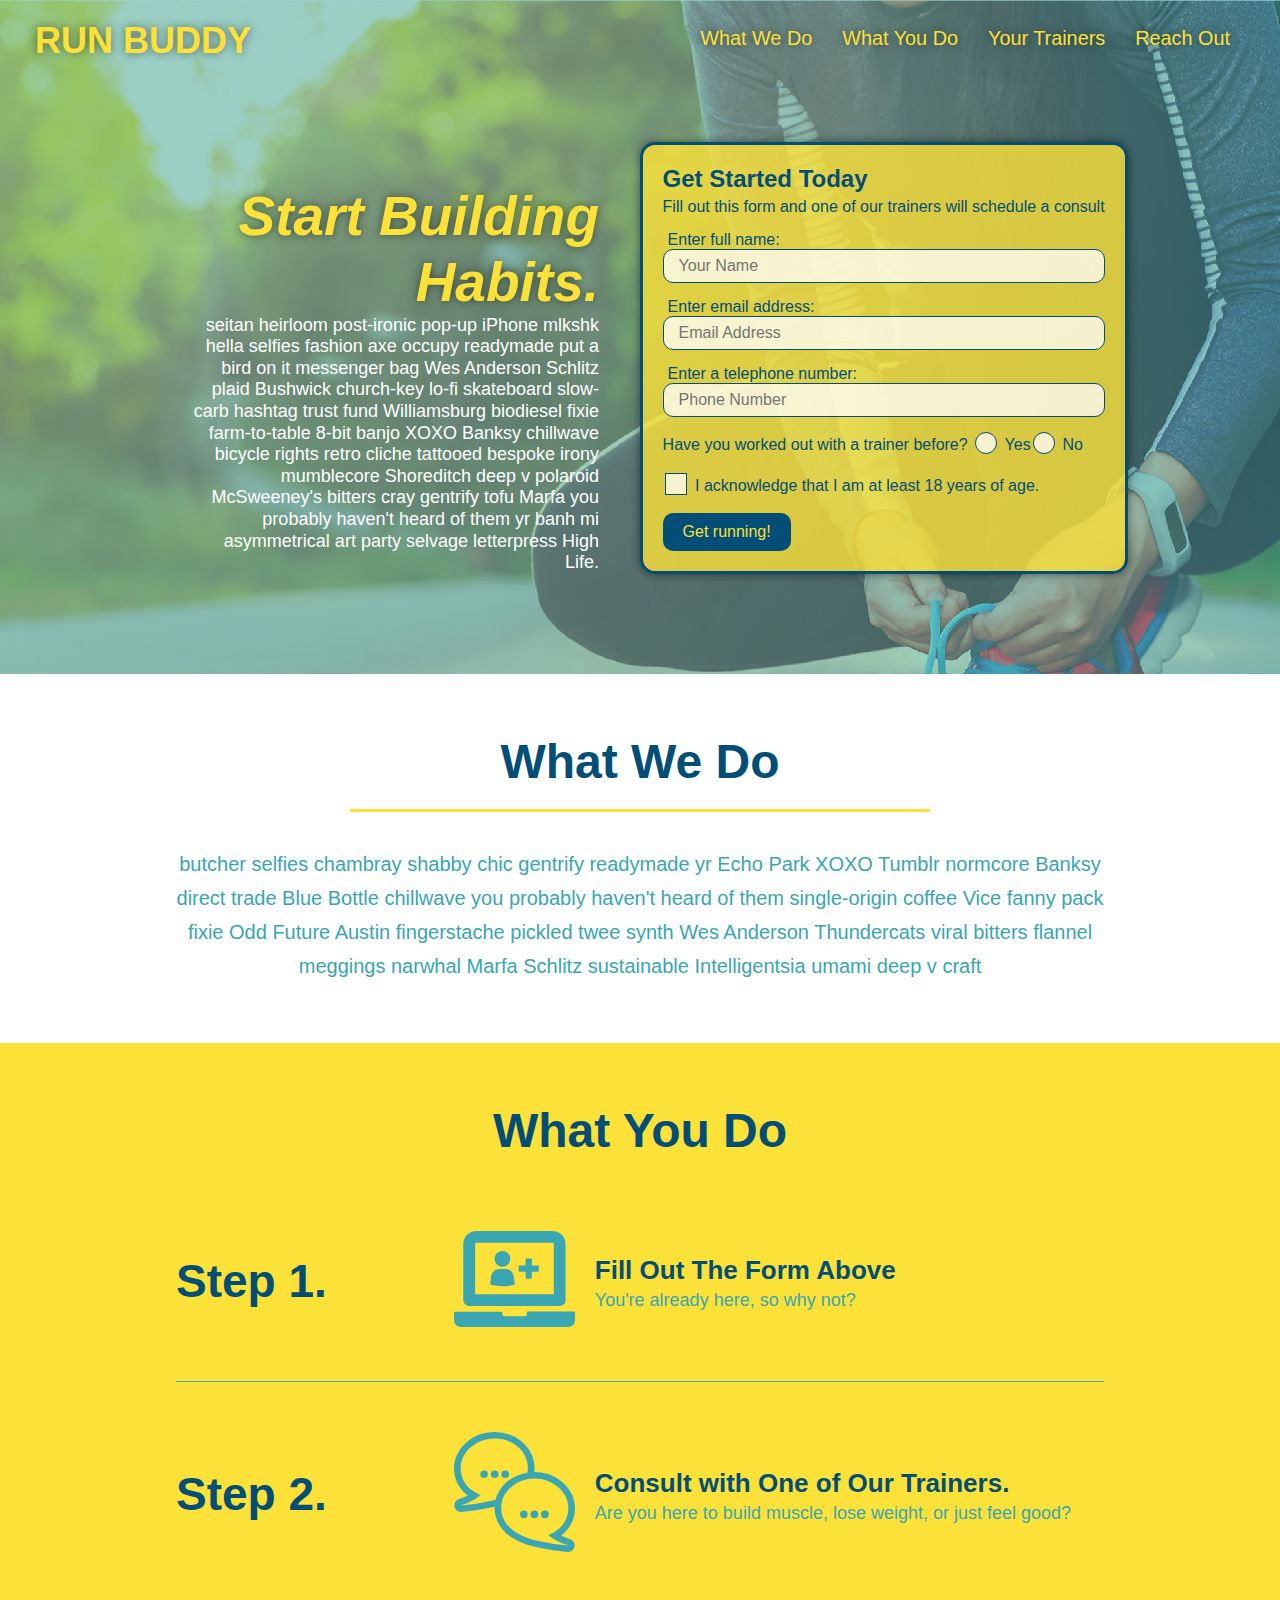
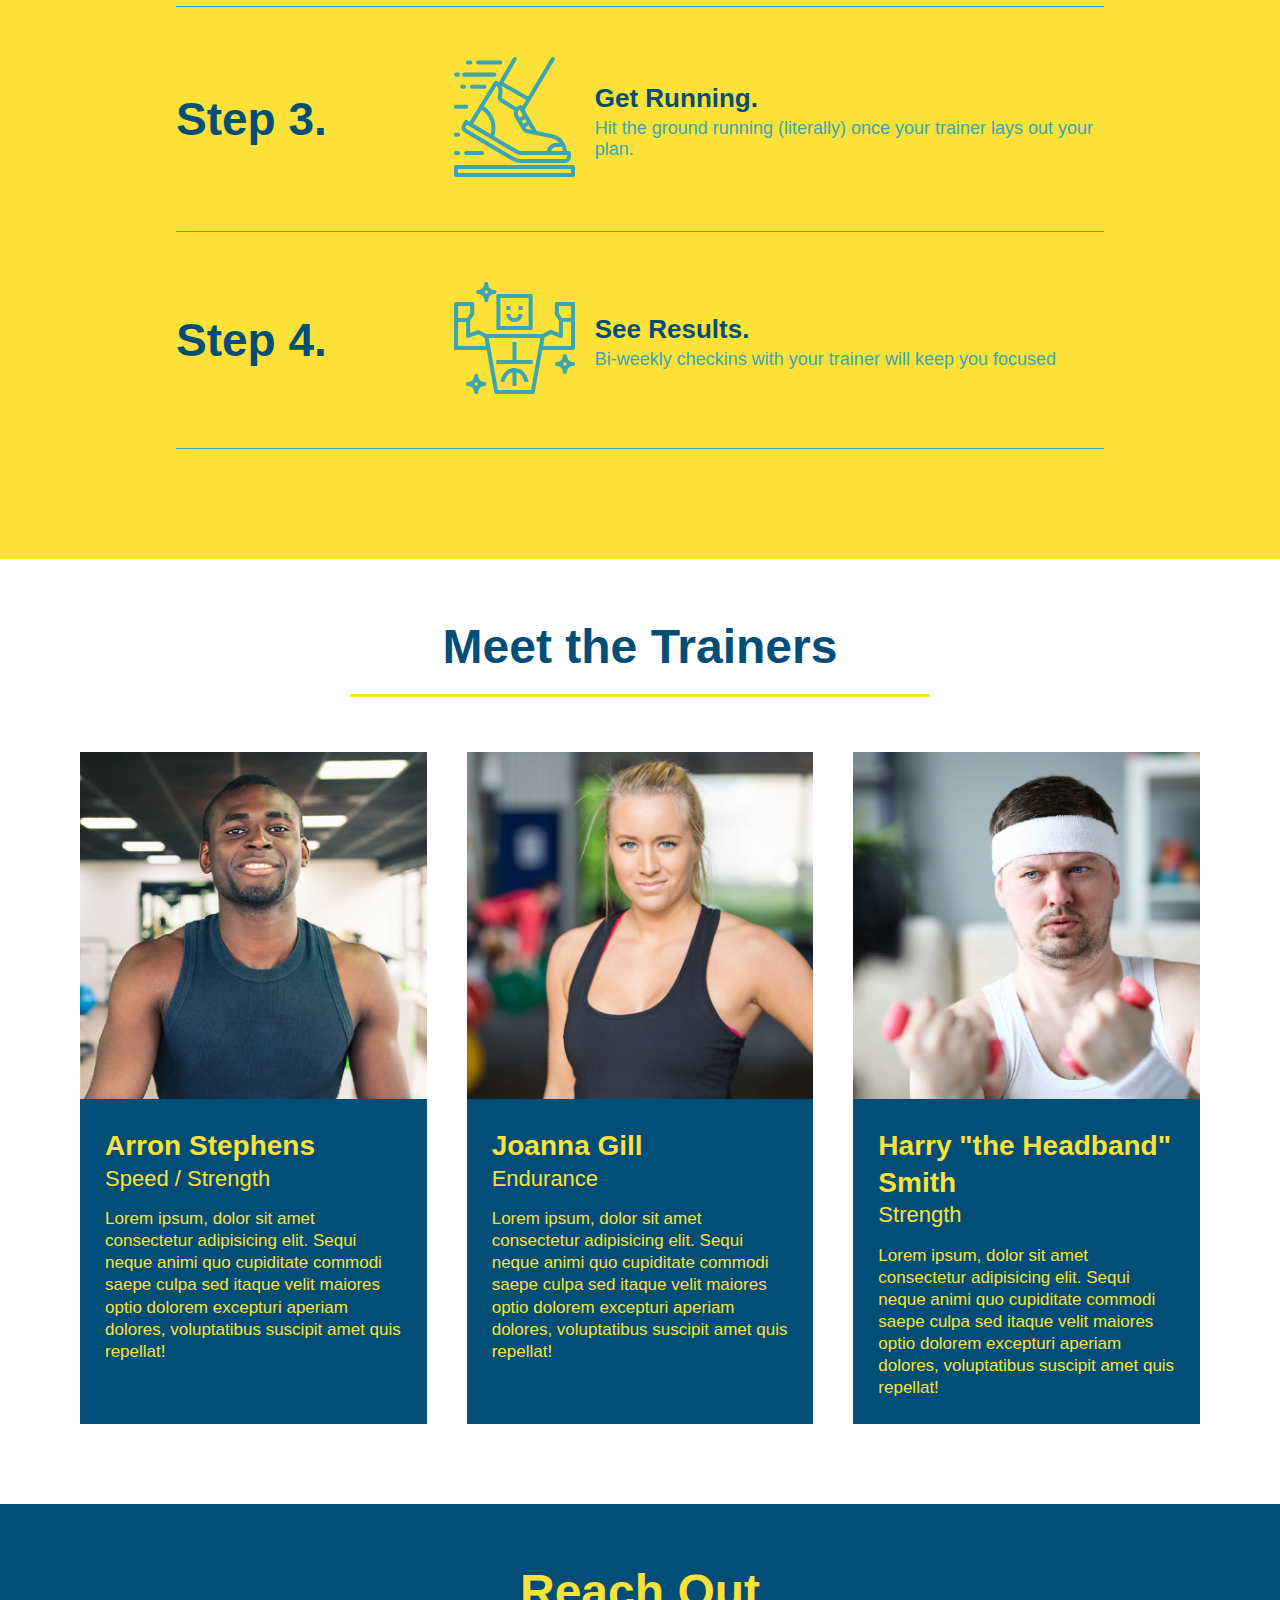
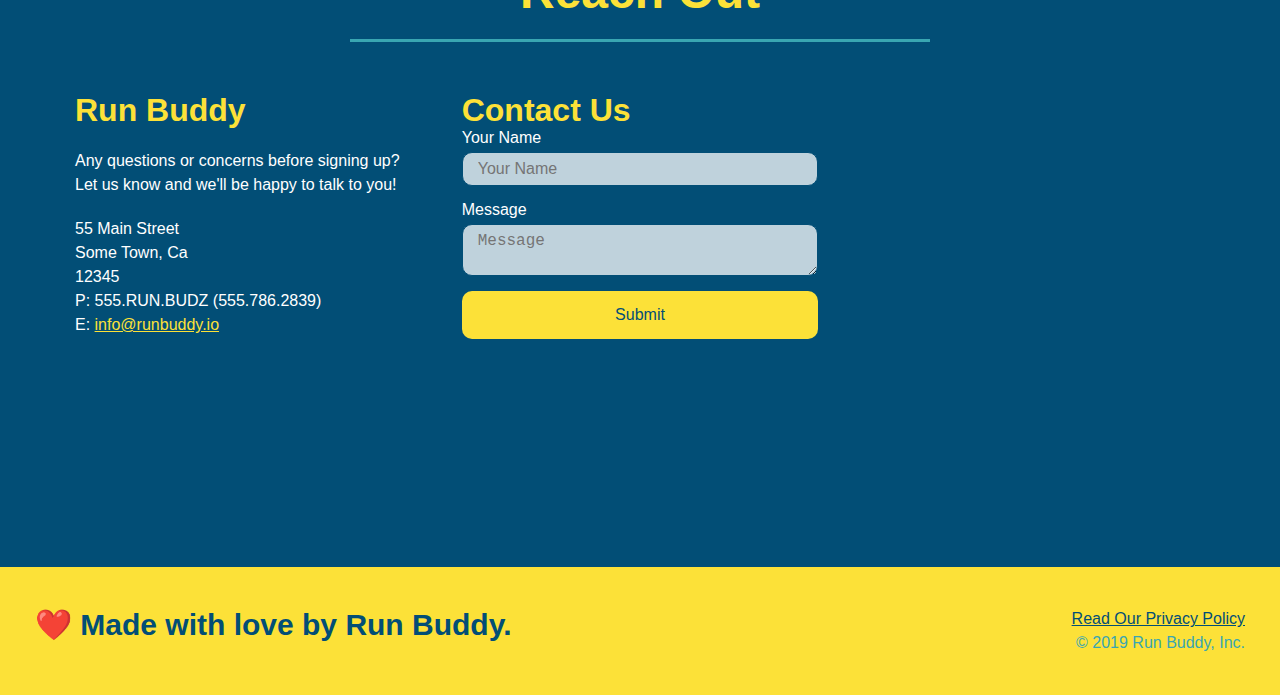
<file: index.html>
<!DOCTYPE html>
<html lang="en">
    <head>
      <meta charset="UTF-8" />
      <meta name="viewport" content="width=device-width, initial-scale=1.0" />
      <link rel="stylesheet" href="./assets/css/style.css"/> 
      <title>Run Buddy</title>
    </head>
    <body>
      <header>
        <h1>
          <a href="/">RUN BUDDY</a>
        </h1>
        <nav>
                    <ul>
                        <li>
                            <a href="#what-we-do">What We Do</a>
                        </li>
                        <li>
                            <a href="#what-you-do">What You Do</a>
                        </li>
                        <li>
                            <a href="#your-trainers">Your Trainers</a>
                        </li>
                        <li>
                            <a href="#reach-out">Reach Out</a>
                        </li>
                    </ul>
                </nav>
            </header>
      <section class = "hero">
        <div class="hero-cta">
                <h2>Start Building Habits.</h2>
                <p>
                  seitan heirloom post-ironic pop-up iPhone mlkshk hella selfies fashion axe occupy readymade put a bird on it messenger bag Wes Anderson Schlitz plaid Bushwick church-key lo-fi skateboard slow-carb hashtag trust fund Williamsburg biodiesel fixie farm-to-table 8-bit banjo XOXO Banksy chillwave bicycle rights retro cliche tattooed bespoke irony mumblecore Shoreditch deep v polaroid McSweeney's bitters cray gentrify tofu Marfa you probably haven't heard of them yr banh mi asymmetrical art party selvage letterpress High Life.
                </p>
          </div>
        <div class="hero-form">
                   <h3>Get Started Today</h3>
            <p>Fill out this form and one of our trainers will schedule a consult</p>
            <!-- Add form element -->
            <form> 
                <label for="name">Enter full name:</label>
                <input type="text" placeholder="Your Name" name="name" id="name" class="form-input">
                <label for="email">Enter email address:</label>
                <input type="email" placeholder="Email Address" name="email" id="email" class="form-input">
                <label for="phone">Enter a telephone number:</label>
                <input type="tel" placeholder="Phone Number" name="phone" id="phone" class="form-input">
                <p>
                  Have you worked out with a trainer before?
                  <span class="radio-wrapper">
                    <input type="radio" name="trainer-confirm" id="trainer-yes" />
                    <label for="trainer-yes">Yes</label>
                  </span>
                  <span class="radio-wrapper">
                    <input type="radio" name="trainer-confirm" id="trainer-no" />
                    <label for="trainer-no">No</label>
                  </span>
                </p>
                <p>
                  <span class="checkbox-wrapper">
                    <input type="checkbox" name="age-confirm" id="checkbox" />
                    <label for="checkbox">I acknowledge that I am at least 18 years of age.</label>
                  </span>
                </p>
                    <button type="submit">
                        Get running!
                      </button>
                    </form>
                </div>
              </section>
                <!-- end hero -->
           
    <!-- "what we do" section -->
<section id="what-we-do" class="intro" >
    <div class="flex-row">
        <h2 class="section-title primary-border">
          What We Do
        </h2>
      </div>
      <div class="flex-row">
        <p>
          butcher selfies chambray shabby chic gentrify readymade yr Echo Park XOXO Tumblr normcore Banksy direct trade Blue Bottle chillwave you probably haven't heard of them single-origin coffee Vice fanny pack fixie Odd Future Austin fingerstache pickled twee synth Wes Anderson Thundercats viral bitters flannel meggings narwhal Marfa Schlitz sustainable Intelligentsia umami deep v craft
        </p>
      </div>
  </section>
  
  <!-- "what you do" section -->
  <section id="what-you-do" class="steps">
    <h2 class="section-title primary-border">What You Do</h2>
    <div class="step">
        <h3>Step 1.</h3>
        <div class="step-info">
          <div class="step-img">
            <img src="./assets/images/step-1.svg" alt="" />
          </div>
          <div class="step-text">
            <h4>Fill Out The Form Above</h4>
            <p>You're already here, so why not?</p>
          </div>
        </div>
      </div>
      <div class="step">
        <h3>Step 2.</h3>
        <div class="step-info">
          <div class="step-img">
            <img src="./assets/images/step-2.svg" alt="" />
          </div>
          <div class="step-text">
            <h4>Consult with One of Our Trainers.</h4>
            <p>Are you here to build muscle, lose weight, or just feel good?</p>
          </div>
        </div>
      </div>
      <div class="step">
        <h3>Step 3.</h3>
        <div class="step-info">
          <div class="step-img">
            <img src="./assets/images/step-3.svg" alt="" />
          </div>
          <div class="step-text">
            <h4>Get Running.</h4>
            <p>Hit the ground running (literally) once your trainer lays out your plan.</p>
          </div>
        </div>
      </div>
      <div class="step">
        <h3>Step 4.</h3>
        <div class="step-info">
          <div class="step-img">
            <img src="./assets/images/step-4.svg" alt="" />
          </div>
          <div class="step-text">
            <h4>See Results.</h4>
            <p>Bi-weekly checkins with your trainer will keep you focused</p>
          </div>
        </div>
      </div>
  </section> 
    <section id="your-trainers">
      <div class = "flex-row"> 
        <h2 class="section-title primary-border">Meet the Trainers</h2> 
      </div>
      <div class="trainers">
      <article class="trainer">
          <img src="./assets/images/trainer-1.jpg" alt="Arron Stephens in his workout clothes, ready to pump iron" />
          <div class="trainer-bio">
            <h3 class="trainer-name">Arron Stephens</h3>
            <h4 class="trainer-role">Speed / Strength</h4>
            <p>
              Lorem ipsum, dolor sit amet consectetur adipisicing elit. Sequi neque animi quo cupiditate commodi saepe culpa sed
              itaque velit maiores optio dolorem excepturi aperiam dolores, voluptatibus suscipit amet quis repellat!
            </p>
          </div>
        </article>
          <!-- second trainer bio -->
            <article class="trainer">
              <img src="./assets/images/trainer-2.jpg" alt="Joanna Gill cooling off after a workout" />  
              <div class="trainer-bio">
                <h3 class="trainer-name">Joanna Gill</h3>
                <h4 class="trainer-role">Endurance</h4>
                <p>
                    Lorem ipsum, dolor sit amet consectetur adipisicing elit. Sequi neque animi quo cupiditate commodi saepe culpa sed
                    itaque velit maiores optio dolorem excepturi aperiam dolores, voluptatibus suscipit amet quis repellat!
                </p>
                </div>
            </article>
            <!-- third trainer bio -->
            <article class="trainer">
                <img src="./assets/images/trainer-3.jpg" alt="Harry Smith wearing a headband and lifting comically small pink weights" />
                <div class="trainer-bio">
                <h3 class="trainer-name">Harry "the Headband" Smith</h3>
                <h4 class="trainer-role">Strength</h4>
                <p>
                    Lorem ipsum, dolor sit amet consectetur adipisicing elit. Sequi neque animi quo cupiditate commodi saepe culpa sed
                    itaque velit maiores optio dolorem excepturi aperiam dolores, voluptatibus suscipit amet quis repellat!
                </p>
                </div>
            </article>
            </div>
          </section>
    
          <section id="reach-out" class="contact">
            <div class="flex-row">
              <h2 class="section-title secondary-border">
                Reach Out
              </h2>
            </div>
      
            <div class="contact-info">
              <div>
                <h3>Run Buddy</h3>
                <p>
                  Any questions or concerns before signing up? 
                  <br/>
                  Let us know and we'll be happy to talk to you!
                </p>
      
                <address>
                  55 Main Street <br/>
                  Some Town, Ca <br/>
                  12345<br/>
                  P: 555.RUN.BUDZ (555.786.2839)<br/>
                  E: <a href="mailto:info@runbuddy.io">info@runbuddy.io</a>
                </address>
                
              </div>
      
              <div class="contact-form">
                <h3>Contact Us</h3>
                <form>
                  <label for="contact-name">Your Name</label>
                  <input type="text" id="contact-name" placeholder="Your Name" />
              
                  <label for="contact-message">Message</label>
                  <textarea id="contact-message" placeholder="Message"></textarea>
              
                  <button type="submit">Submit</button>
                </form>
              </div>
              
              <iframe
                src="https://www.google.com/maps/embed?pb=!1m14!1m12!1m3!1d12182.30520634488!2d-74.0652613!3d40.2407219!2m3!1f0!2f0!3f0!3m2!1i1024!2i768!4f13.1!5e0!3m2!1sen!2sus!4v1561060983193!5m2!1sen!2sus"
                frameborder="0" style="border:0" allowfullscreen>
              </iframe>
            </div>
          </section>
          <!-- "reach out" end -->
      
          <!-- footer -->
          <footer>
            <h2>❤️ Made with love by Run Buddy.</h2>
            <div>
              <a href="./privacy-policy.html">Read Our Privacy Policy</a><br/>
              &copy; 2019 Run Buddy, Inc.
            </div>
          </footer>
          <!-- footer end -->
        </body>
      </html>
</file>
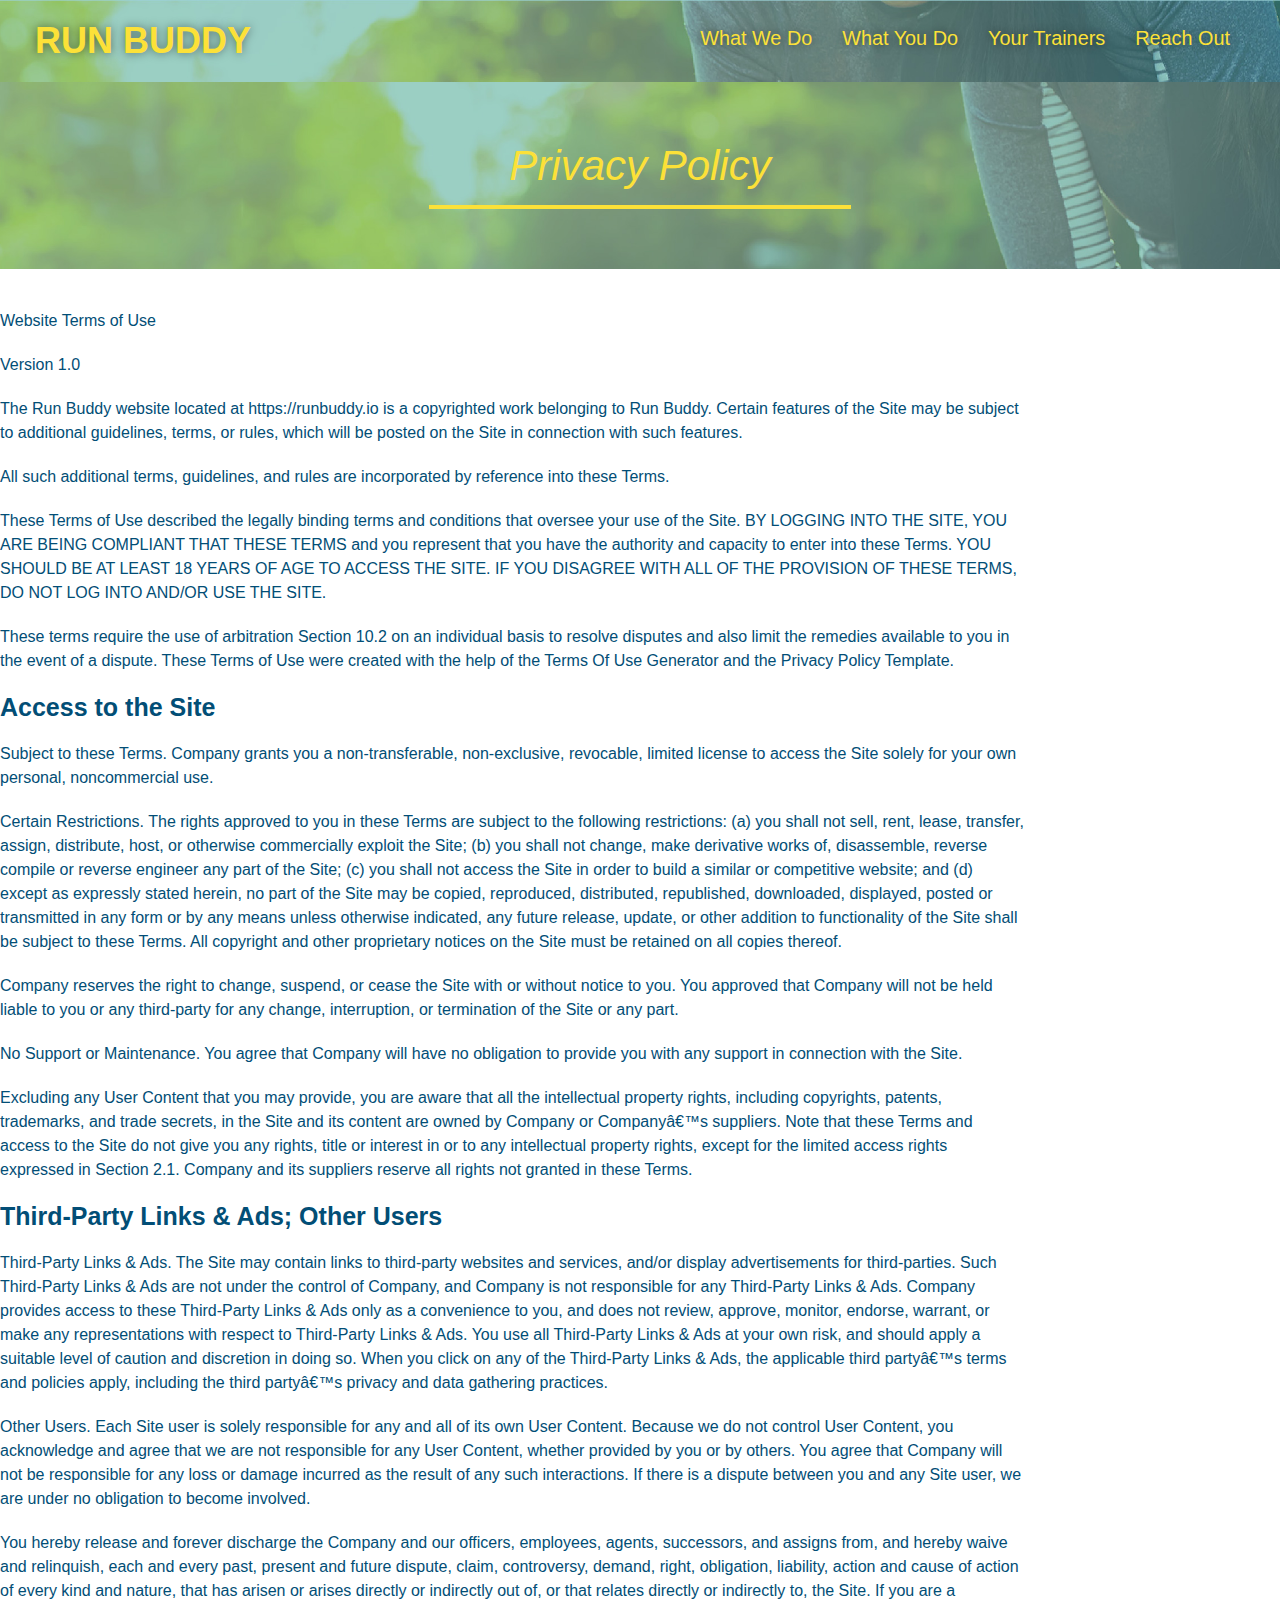
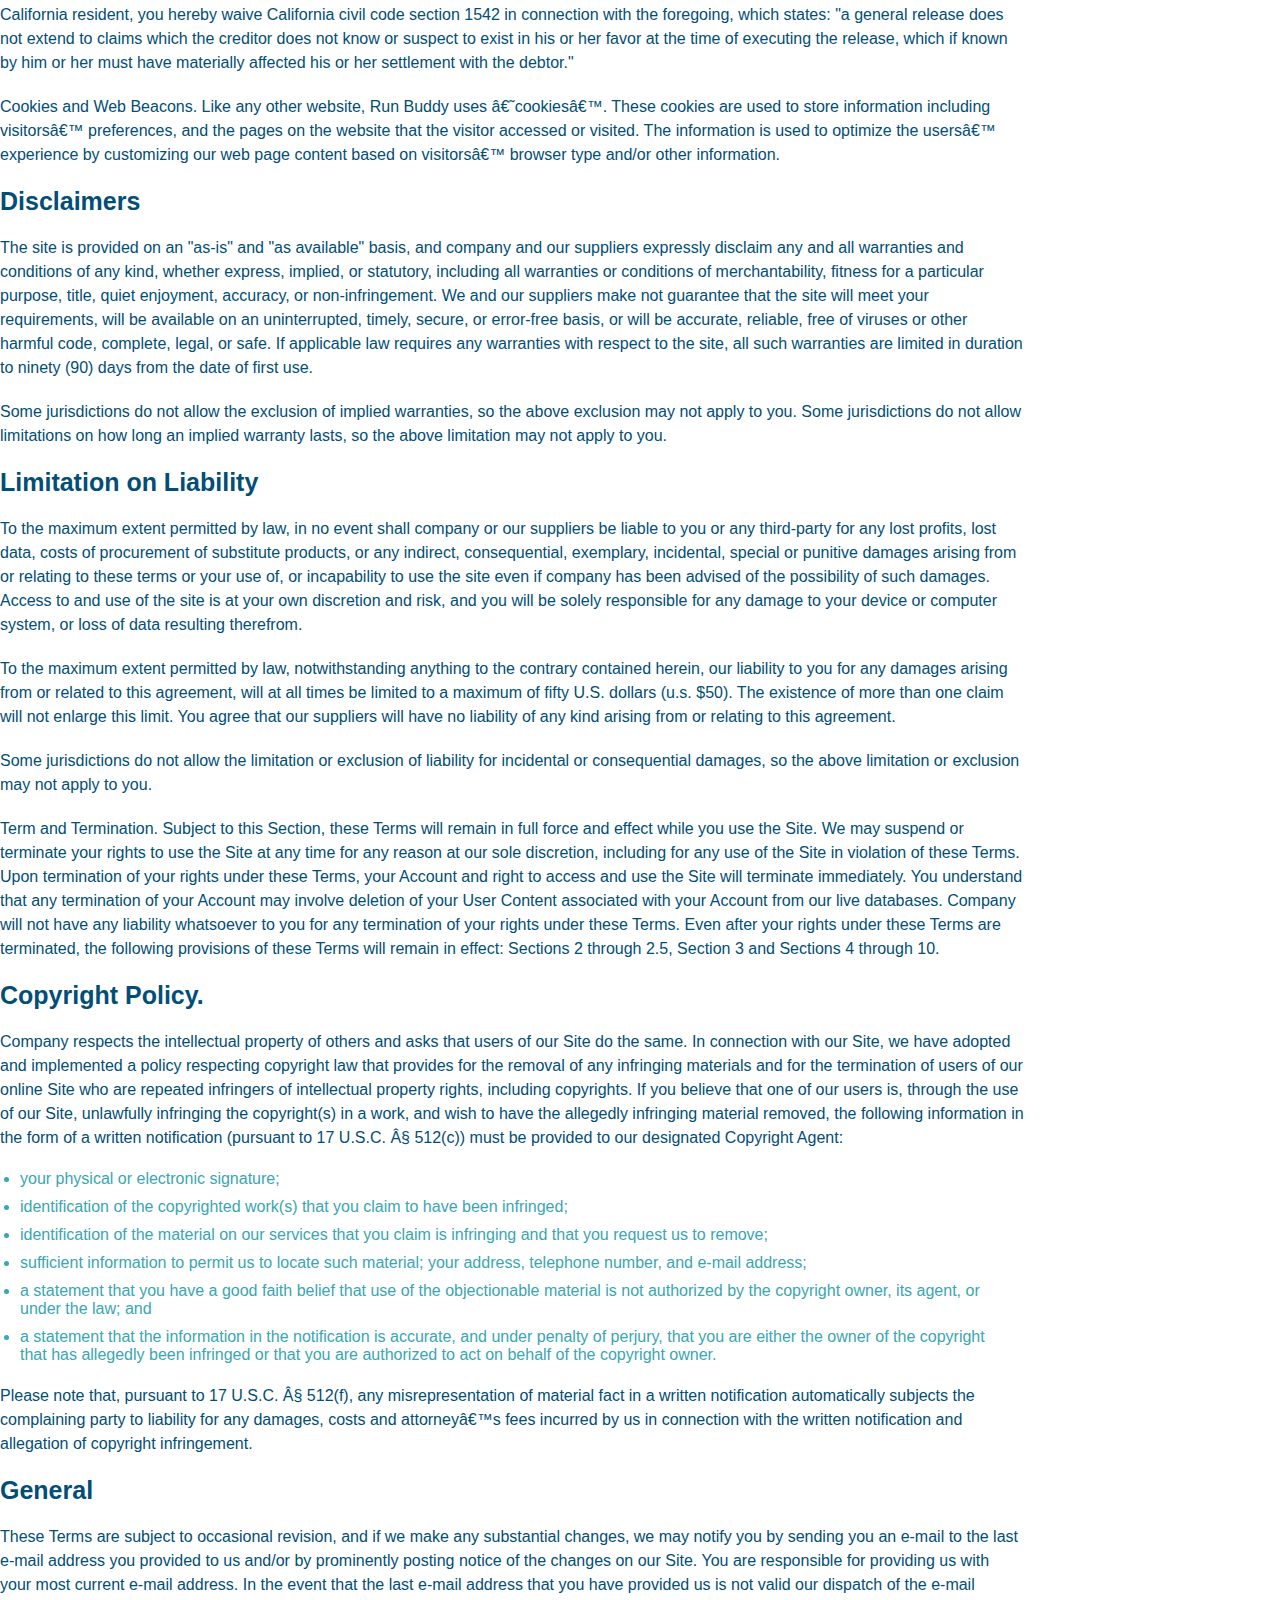
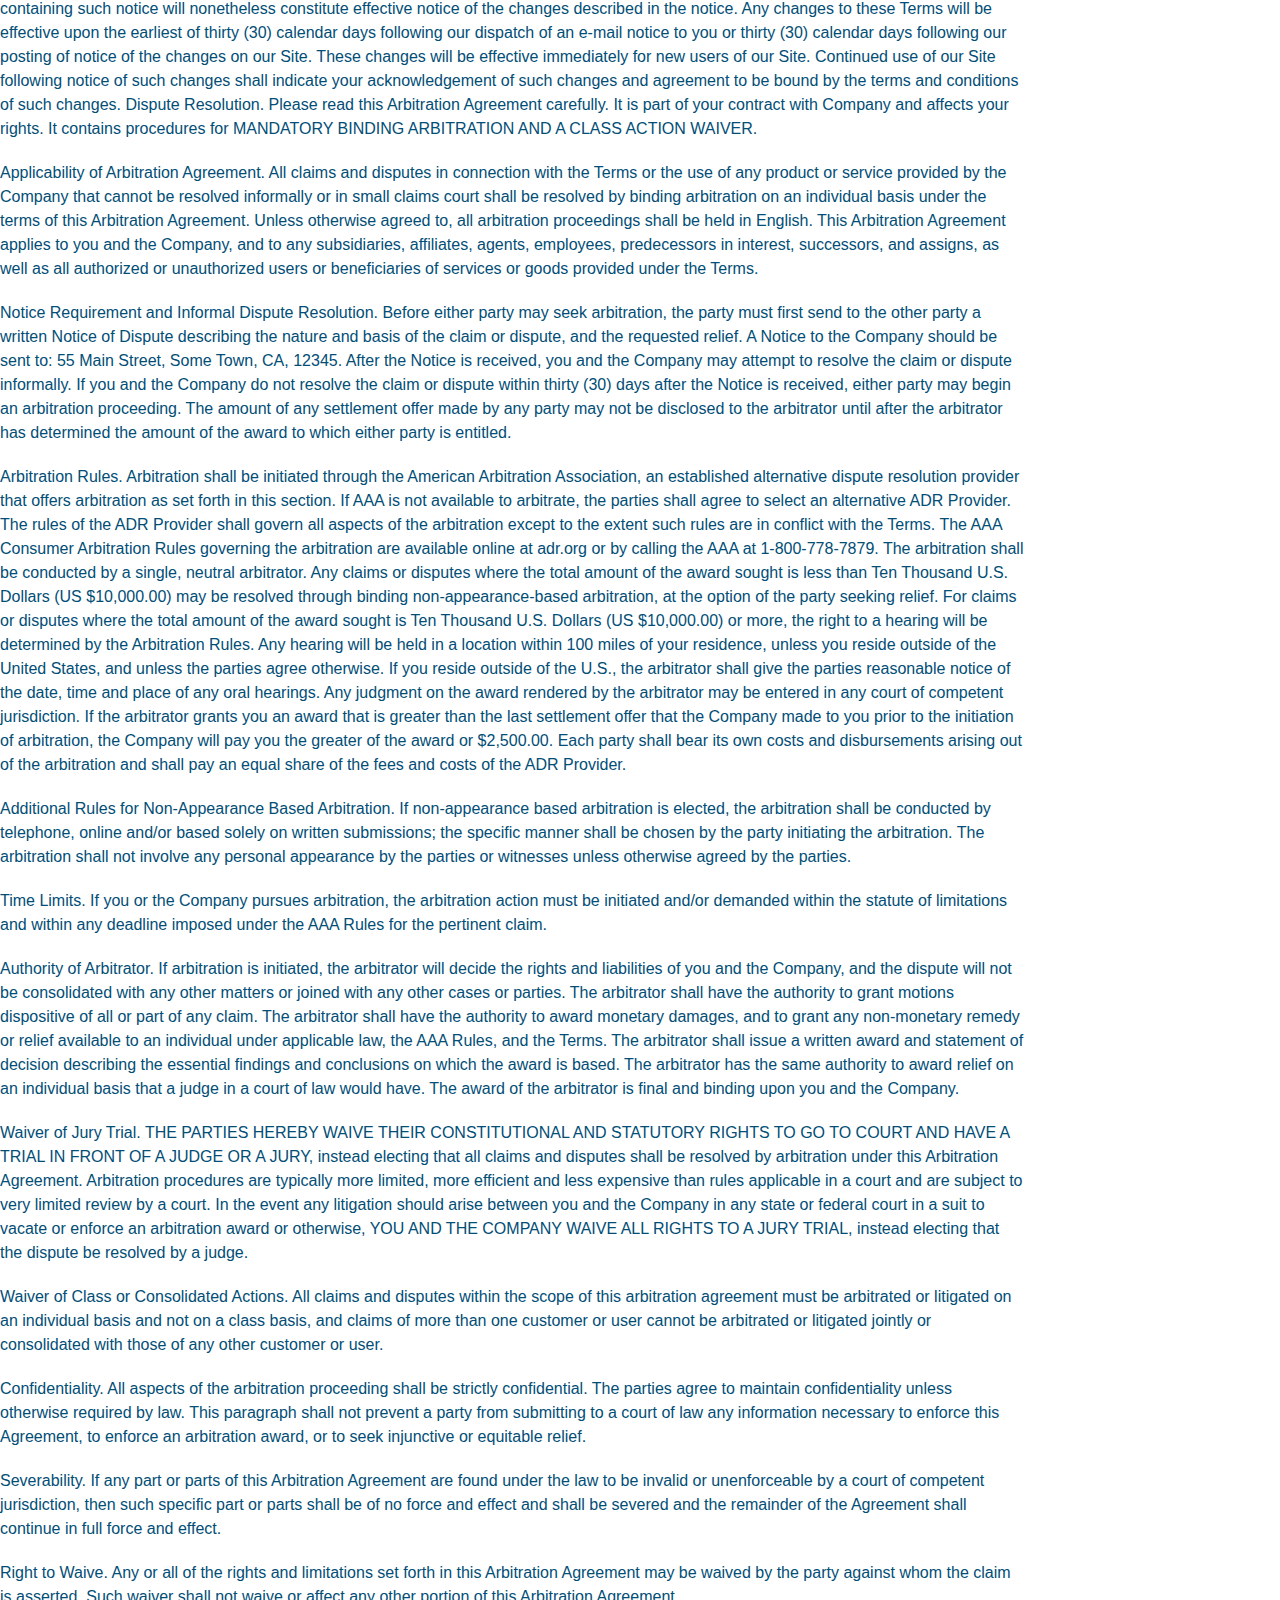
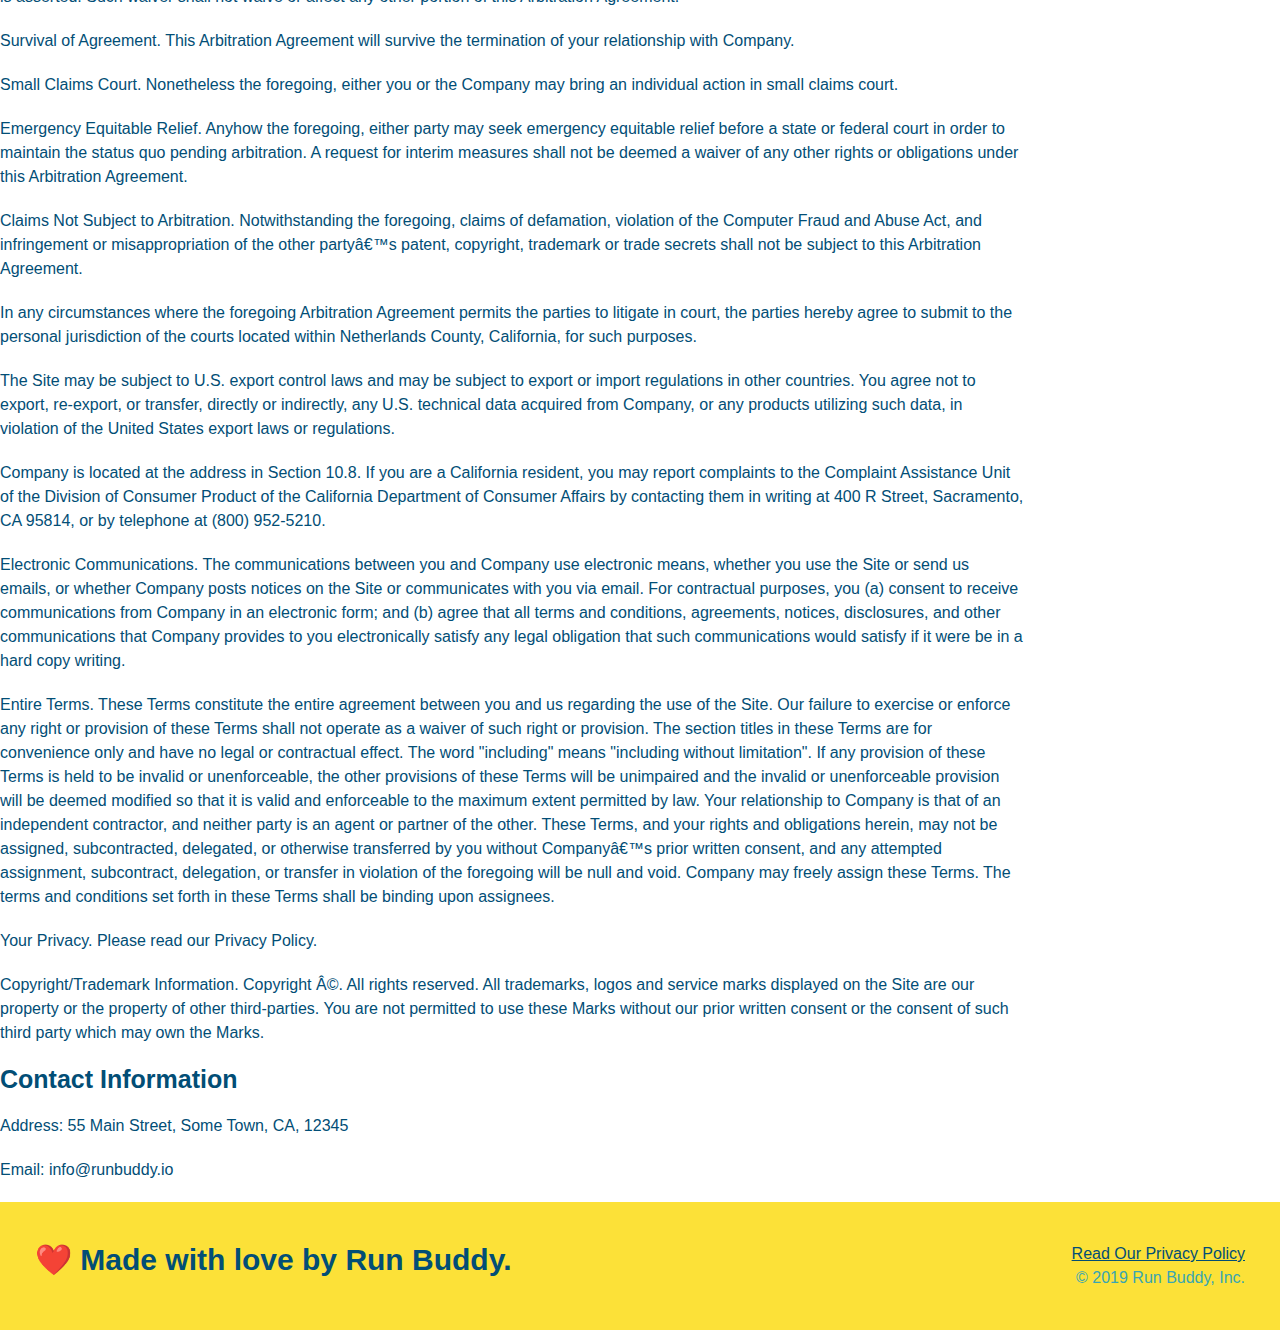
<file: privacy-policy.html>
<!DOCTYPE html>
<html lang="en">
  <head>
    <meta charset="UTF-8" />
    <title>Privacy Policy - Run Buddy</title>
    <link rel="stylesheet" href="./assets/css/style.css"/> 
    <link rel="stylesheet" href="./assets/css/secondary-styles.css" />
    <meta name="viewport" content="width=device-width, initial-scale=1.0" />
  </head>
  <body>
    <header>
        <h1>
            <a href="/">RUN BUDDY</a>
        </h1>
         <nav>
             <ul>
                 <li>
                     <a href="#what-we-do">What We Do</a>
                 </li>
                 <li>
                     <a href="#what-you-do">What You Do</a>
                 </li>
                 <li>
                     <a href="#your-trainers">Your Trainers</a>
                 </li>
                 <li>
                     <a href="#reach-out">Reach Out</a>
                 </li>
             </ul>
         </nav>
     </header>
     <section class="hero">
        <h2 class="page-title">
            Privacy Policy
          </h2>
    </section>
    <article class="secondary-content">
        <p>
            Website Terms of Use
          </p>
    
          <p>
            Version 1.0
          </p>
    
          <p>
            The Run Buddy website located at https://runbuddy.io is a copyrighted work belonging to Run Buddy. Certain
            features of the Site may be subject to additional guidelines, terms, or rules, which will be posted on the Site
            in connection with such features.
          </p>
    
          <p>
            All such additional terms, guidelines, and rules are incorporated by reference into these Terms.
          </p>
    
          <p>
            These Terms of Use described the legally binding terms and conditions that oversee your use of the Site. BY
            LOGGING INTO THE SITE, YOU ARE BEING COMPLIANT THAT THESE TERMS and you represent that you have the authority
            and capacity to enter into these Terms. YOU SHOULD BE AT LEAST 18 YEARS OF AGE TO ACCESS THE SITE. IF YOU
            DISAGREE WITH ALL OF THE PROVISION OF THESE TERMS, DO NOT LOG INTO AND/OR USE THE SITE.
          </p>
    
          <p>
            These terms require the use of arbitration Section 10.2 on an individual basis to resolve disputes and also
            limit the remedies available to you in the event of a dispute. These Terms of Use were created with the help of
            the Terms Of Use Generator and the Privacy Policy Template.
          </p>
    
          <h3>
            Access to the Site
          </h3>
    
          <p>
            Subject to these Terms. Company grants you a non-transferable, non-exclusive, revocable, limited license to
            access the Site solely for your own personal, noncommercial use.
          </p>
    
          <p>
            Certain Restrictions. The rights approved to you in these Terms are subject to the following restrictions: (a)
            you shall not sell, rent, lease, transfer, assign, distribute, host, or otherwise commercially exploit the Site;
            (b) you shall not change, make derivative works of, disassemble, reverse compile or reverse engineer any part of
            the Site; (c) you shall not access the Site in order to build a similar or competitive website; and (d) except
            as expressly stated herein, no part of the Site may be copied, reproduced, distributed, republished, downloaded,
            displayed, posted or transmitted in any form or by any means unless otherwise indicated, any future release,
            update, or other addition to functionality of the Site shall be subject to these Terms. All copyright and other
            proprietary notices on the Site must be retained on all copies thereof.
          </p>
    
          <p>
            Company reserves the right to change, suspend, or cease the Site with or without notice to you. You approved
            that Company will not be held liable to you or any third-party for any change, interruption, or termination of
            the Site or any part.
          </p>
    
          <p>
            No Support or Maintenance. You agree that Company will have no obligation to provide you with any support in
            connection with the Site.
          </p>
    
          <p>
            Excluding any User Content that you may provide, you are aware that all the intellectual property rights,
            including copyrights, patents, trademarks, and trade secrets, in the Site and its content are owned by Company
            or Companyâ€™s suppliers. Note that these Terms and access to the Site do not give you any rights, title or
            interest in or to any intellectual property rights, except for the limited access rights expressed in Section
            2.1. Company and its suppliers reserve all rights not granted in these Terms.
          </p>
    
          <h3>
            Third-Party Links & Ads; Other Users
          </h3>
    
          <p>
            Third-Party Links & Ads. The Site may contain links to third-party websites and services, and/or display
            advertisements for third-parties. Such Third-Party Links & Ads are not under the control of Company, and Company
            is not responsible for any Third-Party Links & Ads. Company provides access to these Third-Party Links & Ads
            only as a convenience to you, and does not review, approve, monitor, endorse, warrant, or make any
            representations with respect to Third-Party Links & Ads. You use all Third-Party Links & Ads at your own risk,
            and should apply a suitable level of caution and discretion in doing so. When you click on any of the
            Third-Party Links & Ads, the applicable third partyâ€™s terms and policies apply, including the third partyâ€™s
            privacy and data gathering practices.
          </p>
    
          <p>
            Other Users. Each Site user is solely responsible for any and all of its own User Content. Because we do not
            control User Content, you acknowledge and agree that we are not responsible for any User Content, whether
            provided by you or by others. You agree that Company will not be responsible for any loss or damage incurred as
            the result of any such interactions. If there is a dispute between you and any Site user, we are under no
            obligation to become involved.
          </p>
    
          <p>
            You hereby release and forever discharge the Company and our officers, employees, agents, successors, and
            assigns from, and hereby waive and relinquish, each and every past, present and future dispute, claim,
            controversy, demand, right, obligation, liability, action and cause of action of every kind and nature, that has
            arisen or arises directly or indirectly out of, or that relates directly or indirectly to, the Site. If you are
            a California resident, you hereby waive California civil code section 1542 in connection with the foregoing,
            which states: "a general release does not extend to claims which the creditor does not know or suspect to exist
            in his or her favor at the time of executing the release, which if known by him or her must have materially
            affected his or her settlement with the debtor."
          </p>
    
          <p>
            Cookies and Web Beacons. Like any other website, Run Buddy uses â€˜cookiesâ€™. These cookies are used to store
            information including visitorsâ€™ preferences, and the pages on the website that the visitor accessed or visited.
            The information is used to optimize the usersâ€™ experience by customizing our web page content based on visitorsâ€™
            browser type and/or other information.
          </p>
    
          <h3>
            Disclaimers
          </h3>
    
          <p>
            The site is provided on an "as-is" and "as available" basis, and company and our suppliers expressly disclaim
            any and all warranties and conditions of any kind, whether express, implied, or statutory, including all
            warranties or conditions of merchantability, fitness for a particular purpose, title, quiet enjoyment, accuracy,
            or non-infringement. We and our suppliers make not guarantee that the site will meet your requirements, will be
            available on an uninterrupted, timely, secure, or error-free basis, or will be accurate, reliable, free of
            viruses or other harmful code, complete, legal, or safe. If applicable law requires any warranties with respect
            to the site, all such warranties are limited in duration to ninety (90) days from the date of first use.
          </p>
    
          <p>
            Some jurisdictions do not allow the exclusion of implied warranties, so the above exclusion may not apply to
            you. Some jurisdictions do not allow limitations on how long an implied warranty lasts, so the above limitation
            may not apply to you.
          </p>
    
          <h3>
            Limitation on Liability
          </h3>
    
          <p>
            To the maximum extent permitted by law, in no event shall company or our suppliers be liable to you or any
            third-party for any lost profits, lost data, costs of procurement of substitute products, or any indirect,
            consequential, exemplary, incidental, special or punitive damages arising from or relating to these terms or
            your use of, or incapability to use the site even if company has been advised of the possibility of such
            damages. Access to and use of the site is at your own discretion and risk, and you will be solely responsible
            for any damage to your device or computer system, or loss of data resulting therefrom.
          </p>
    
          <p>
            To the maximum extent permitted by law, notwithstanding anything to the contrary contained herein, our liability
            to you for any damages arising from or related to this agreement, will at all times be limited to a maximum of
            fifty U.S. dollars (u.s. $50). The existence of more than one claim will not enlarge this limit. You agree that
            our suppliers will have no liability of any kind arising from or relating to this agreement.
          </p>
    
          <p>
            Some jurisdictions do not allow the limitation or exclusion of liability for incidental or consequential
            damages, so the above limitation or exclusion may not apply to you.
          </p>
    
          <p>
            Term and Termination. Subject to this Section, these Terms will remain in full force and effect while you use
            the Site. We may suspend or terminate your rights to use the Site at any time for any reason at our sole
            discretion, including for any use of the Site in violation of these Terms. Upon termination of your rights under
            these Terms, your Account and right to access and use the Site will terminate immediately. You understand that
            any termination of your Account may involve deletion of your User Content associated with your Account from our
            live databases. Company will not have any liability whatsoever to you for any termination of your rights under
            these Terms. Even after your rights under these Terms are terminated, the following provisions of these Terms
            will remain in effect: Sections 2 through 2.5, Section 3 and Sections 4 through 10.
          </p>
    
          <h3>
            Copyright Policy.
          </h3>
    
          <p>
            Company respects the intellectual property of others and asks that users of our Site do the same. In connection
            with our Site, we have adopted and implemented a policy respecting copyright law that provides for the removal
            of any infringing materials and for the termination of users of our online Site who are repeated infringers of
            intellectual property rights, including copyrights. If you believe that one of our users is, through the use of
            our Site, unlawfully infringing the copyright(s) in a work, and wish to have the allegedly infringing material
            removed, the following information in the form of a written notification (pursuant to 17 U.S.C. Â§ 512(c)) must
            be provided to our designated Copyright Agent:
          </p>
    
          <ul>
            <li>
              your physical or electronic signature;
            </li>
            <li>
              identification of the copyrighted work(s) that you claim to have been infringed;
            </li>
            <li>
              identification of the material on our services that you claim is infringing and that you request us to remove;
            </li>
            <li>
              sufficient information to permit us to locate such material; your address, telephone number, and e-mail
              address;
            </li>
            <li>
              a statement that you have a good faith belief that use of the objectionable material is not authorized by the
              copyright owner, its agent, or under the law; and
            </li>
            <li>
              a statement that the information in the notification is accurate, and under penalty of perjury, that you are
              either the owner of the copyright that has allegedly been infringed or that you are authorized to act on
              behalf of the copyright owner.
            </li>
          </ul>
    
          <p>
            Please note that, pursuant to 17 U.S.C. Â§ 512(f), any misrepresentation of material fact in a written
            notification automatically subjects the complaining party to liability for any damages, costs and attorneyâ€™s
            fees incurred by us in connection with the written notification and allegation of copyright infringement.
          </p>
    
          <h3>
            General
          </h3>
    
          <p>
            These Terms are subject to occasional revision, and if we make any substantial changes, we may notify you by
            sending you an e-mail to the last e-mail address you provided to us and/or by prominently posting notice of the
            changes on our Site. You are responsible for providing us with your most current e-mail address. In the event
            that the last e-mail address that you have provided us is not valid our dispatch of the e-mail containing such
            notice will nonetheless constitute effective notice of the changes described in the notice. Any changes to these
            Terms will be effective upon the earliest of thirty (30) calendar days following our dispatch of an e-mail
            notice to you or thirty (30) calendar days following our posting of notice of the changes on our Site. These
            changes will be effective immediately for new users of our Site. Continued use of our Site following notice of
            such changes shall indicate your acknowledgement of such changes and agreement to be bound by the terms and
            conditions of such changes. Dispute Resolution. Please read this Arbitration Agreement carefully. It is part of
            your contract with Company and affects your rights. It contains procedures for MANDATORY BINDING ARBITRATION AND
            A CLASS ACTION WAIVER.
          </p>
    
          <p>
            Applicability of Arbitration Agreement. All claims and disputes in connection with the Terms or the use of any
            product or service provided by the Company that cannot be resolved informally or in small claims court shall be
            resolved by binding arbitration on an individual basis under the terms of this Arbitration Agreement. Unless
            otherwise agreed to, all arbitration proceedings shall be held in English. This Arbitration Agreement applies to
            you and the Company, and to any subsidiaries, affiliates, agents, employees, predecessors in interest,
            successors, and assigns, as well as all authorized or unauthorized users or beneficiaries of services or goods
            provided under the Terms.
          </p>
    
          <p>
            Notice Requirement and Informal Dispute Resolution. Before either party may seek arbitration, the party must
            first send to the other party a written Notice of Dispute describing the nature and basis of the claim or
            dispute, and the requested relief. A Notice to the Company should be sent to: 55 Main Street, Some Town, CA,
            12345. After the Notice is received, you and the Company may attempt to resolve the claim or dispute informally.
            If you and the Company do not resolve the claim or dispute within thirty (30) days after the Notice is received,
            either party may begin an arbitration proceeding. The amount of any settlement offer made by any party may not
            be disclosed to the arbitrator until after the arbitrator has determined the amount of the award to which either
            party is entitled.
          </p>
    
          <p>
            Arbitration Rules. Arbitration shall be initiated through the American Arbitration Association, an established
            alternative dispute resolution provider that offers arbitration as set forth in this section. If AAA is not
            available to arbitrate, the parties shall agree to select an alternative ADR Provider. The rules of the ADR
            Provider shall govern all aspects of the arbitration except to the extent such rules are in conflict with the
            Terms. The AAA Consumer Arbitration Rules governing the arbitration are available online at adr.org or by
            calling the AAA at 1-800-778-7879. The arbitration shall be conducted by a single, neutral arbitrator. Any
            claims or disputes where the total amount of the award sought is less than Ten Thousand U.S. Dollars (US
            $10,000.00) may be resolved through binding non-appearance-based arbitration, at the option of the party seeking
            relief. For claims or disputes where the total amount of the award sought is Ten Thousand U.S. Dollars (US
            $10,000.00) or more, the right to a hearing will be determined by the Arbitration Rules. Any hearing will be
            held in a location within 100 miles of your residence, unless you reside outside of the United States, and
            unless the parties agree otherwise. If you reside outside of the U.S., the arbitrator shall give the parties
            reasonable notice of the date, time and place of any oral hearings. Any judgment on the award rendered by the
            arbitrator may be entered in any court of competent jurisdiction. If the arbitrator grants you an award that is
            greater than the last settlement offer that the Company made to you prior to the initiation of arbitration, the
            Company will pay you the greater of the award or $2,500.00. Each party shall bear its own costs and
            disbursements arising out of the arbitration and shall pay an equal share of the fees and costs of the ADR
            Provider.
          </p>
    
          <p>
            Additional Rules for Non-Appearance Based Arbitration. If non-appearance based arbitration is elected, the
            arbitration shall be conducted by telephone, online and/or based solely on written submissions; the specific
            manner shall be chosen by the party initiating the arbitration. The arbitration shall not involve any personal
            appearance by the parties or witnesses unless otherwise agreed by the parties.
          </p>
    
          <p>
            Time Limits. If you or the Company pursues arbitration, the arbitration action must be initiated and/or demanded
            within the statute of limitations and within any deadline imposed under the AAA Rules for the pertinent claim.
          </p>
    
          <p>
            Authority of Arbitrator. If arbitration is initiated, the arbitrator will decide the rights and liabilities of
            you and the Company, and the dispute will not be consolidated with any other matters or joined with any other
            cases or parties. The arbitrator shall have the authority to grant motions dispositive of all or part of any
            claim. The arbitrator shall have the authority to award monetary damages, and to grant any non-monetary remedy
            or relief available to an individual under applicable law, the AAA Rules, and the Terms. The arbitrator shall
            issue a written award and statement of decision describing the essential findings and conclusions on which the
            award is based. The arbitrator has the same authority to award relief on an individual basis that a judge in a
            court of law would have. The award of the arbitrator is final and binding upon you and the Company.
          </p>
    
          <p>
            Waiver of Jury Trial. THE PARTIES HEREBY WAIVE THEIR CONSTITUTIONAL AND STATUTORY RIGHTS TO GO TO COURT AND HAVE
            A TRIAL IN FRONT OF A JUDGE OR A JURY, instead electing that all claims and disputes shall be resolved by
            arbitration under this Arbitration Agreement. Arbitration procedures are typically more limited, more efficient
            and less expensive than rules applicable in a court and are subject to very limited review by a court. In the
            event any litigation should arise between you and the Company in any state or federal court in a suit to vacate
            or enforce an arbitration award or otherwise, YOU AND THE COMPANY WAIVE ALL RIGHTS TO A JURY TRIAL, instead
            electing that the dispute be resolved by a judge.
          </p>
    
          <p>
            Waiver of Class or Consolidated Actions. All claims and disputes within the scope of this arbitration agreement
            must be arbitrated or litigated on an individual basis and not on a class basis, and claims of more than one
            customer or user cannot be arbitrated or litigated jointly or consolidated with those of any other customer or
            user.
          </p>
    
          <p>
            Confidentiality. All aspects of the arbitration proceeding shall be strictly confidential. The parties agree to
            maintain confidentiality unless otherwise required by law. This paragraph shall not prevent a party from
            submitting to a court of law any information necessary to enforce this Agreement, to enforce an arbitration
            award, or to seek injunctive or equitable relief.
          </p>
    
          <p>
            Severability. If any part or parts of this Arbitration Agreement are found under the law to be invalid or
            unenforceable by a court of competent jurisdiction, then such specific part or parts shall be of no force and
            effect and shall be severed and the remainder of the Agreement shall continue in full force and effect.
          </p>
    
          <p>
            Right to Waive. Any or all of the rights and limitations set forth in this Arbitration Agreement may be waived
            by the party against whom the claim is asserted. Such waiver shall not waive or affect any other portion of this
            Arbitration Agreement.
          </p>
    
          <p>
            Survival of Agreement. This Arbitration Agreement will survive the termination of your relationship with
            Company.
          </p>
    
          <p>
            Small Claims Court. Nonetheless the foregoing, either you or the Company may bring an individual action in small
            claims court.
          </p>
    
          <p>
            Emergency Equitable Relief. Anyhow the foregoing, either party may seek emergency equitable relief before a
            state or federal court in order to maintain the status quo pending arbitration. A request for interim measures
            shall not be deemed a waiver of any other rights or obligations under this Arbitration Agreement.
          </p>
    
          <p>
            Claims Not Subject to Arbitration. Notwithstanding the foregoing, claims of defamation, violation of the
            Computer Fraud and Abuse Act, and infringement or misappropriation of the other partyâ€™s patent, copyright,
            trademark or trade secrets shall not be subject to this Arbitration Agreement.
          </p>
    
          <p>
            In any circumstances where the foregoing Arbitration Agreement permits the parties to litigate in court, the
            parties hereby agree to submit to the personal jurisdiction of the courts located within Netherlands County,
            California, for such purposes.
          </p>
    
          <p>
            The Site may be subject to U.S. export control laws and may be subject to export or import regulations in other
            countries. You agree not to export, re-export, or transfer, directly or indirectly, any U.S. technical data
            acquired from Company, or any products utilizing such data, in violation of the United States export laws or
            regulations.
          </p>
    
          <p>
            Company is located at the address in Section 10.8. If you are a California resident, you may report complaints
            to the Complaint Assistance Unit of the Division of Consumer Product of the California Department of Consumer
            Affairs by contacting them in writing at 400 R Street, Sacramento, CA 95814, or by telephone at (800) 952-5210.
          </p>
    
          <p>
            Electronic Communications. The communications between you and Company use electronic means, whether you use the
            Site or send us emails, or whether Company posts notices on the Site or communicates with you via email. For
            contractual purposes, you (a) consent to receive communications from Company in an electronic form; and (b)
            agree that all terms and conditions, agreements, notices, disclosures, and other communications that Company
            provides to you electronically satisfy any legal obligation that such communications would satisfy if it were be
            in a hard copy writing.
          </p>
    
          <p>
            Entire Terms. These Terms constitute the entire agreement between you and us regarding the use of the Site. Our
            failure to exercise or enforce any right or provision of these Terms shall not operate as a waiver of such right
            or provision. The section titles in these Terms are for convenience only and have no legal or contractual
            effect. The word "including" means "including without limitation". If any provision of these Terms is held to be
            invalid or unenforceable, the other provisions of these Terms will be unimpaired and the invalid or
            unenforceable provision will be deemed modified so that it is valid and enforceable to the maximum extent
            permitted by law. Your relationship to Company is that of an independent contractor, and neither party is an
            agent or partner of the other. These Terms, and your rights and obligations herein, may not be assigned,
            subcontracted, delegated, or otherwise transferred by you without Companyâ€™s prior written consent, and any
            attempted assignment, subcontract, delegation, or transfer in violation of the foregoing will be null and void.
            Company may freely assign these Terms. The terms and conditions set forth in these Terms shall be binding upon
            assignees.
          </p>
    
          <p>
            Your Privacy. Please read our Privacy Policy.
          </p>
    
          <p>
            Copyright/Trademark Information. Copyright Â©. All rights reserved. All trademarks, logos and service marks
            displayed on the Site are our property or the property of other third-parties. You are not permitted to use
            these Marks without our prior written consent or the consent of such third party which may own the Marks.
          </p>
    
          <h3>
            Contact Information
          </h3>
    
          <p>
            Address: 55 Main Street, Some Town, CA, 12345
          </p>
    
          <p>
            Email: info@runbuddy.io
          </p>
    
    </article>
  </body>
  <footer>
    <h2>❤️ Made with love by Run Buddy.</h2>
    <div>
        <a href="#">Read Our Privacy Policy</a><br />
        &copy; 2019 Run Buddy, Inc.
    </div>   
    </footer>
</html>
</file>
<file: assets/css/style.css>
:root {
  --primary-color: #fce138;
  --secondary-color: #024e76;
  --tertiary-color: #39a6b2;
}
* {
    margin: 0;
    padding: 0;
    box-sizing: border-box;
  }

body {
    /* more on this crazy alphanumerical value in a minute! */
    color: var(--tertiary-color);
    font-family: Helvetica, Arial, sans-serif;
  }
  .contact {
    background: var(--secondary-color);
  }
  .contact-info {
    display: flex;
    justify-content: space-between;
    flex-wrap: wrap;
  }
  .contact-info > * {
    flex:1;
    margin:15px;
  }
  .contact h2 {
    color: var(--primary-color);
  }
  .contact-info iframe {
  height: 400px;
}
.contact-info div {
  color: white;
}
.contact-info h3 {
  color: var(--primary-color);
  font-size: 32px;
}
.contact-info p, .contact-info address {
  margin: 20px 0;
  line-height: 1.5;
  font-size: 16px;
  font-style: normal;
}
.contact-form input, .contact-form textarea {
  border: 1px solid var(--secondary-color);
  display: block;
  padding: 7px 15px;
  font-size: 16px;
  color: var(--secondary-color); 
  width: 100%;
  margin-bottom:15px;
  margin-top: 5px;
  border-radius: 10px; 
  background-color: rgba(255,255,255, 0.75);
}
.contact-form input:focus, .contact-form textarea:focus {
  background-color: rgba(255,255,255,1);
}
.contact-info a {
  color: var(--primary-color);
}
.contact-form button {
  width: 100%;
  border: none;
  background: var(--primary-color);
  color: var(--secondary-color);
  text-align: center;
  padding: 15px 0;
  font-size: 16px;
  border-radius: 10px;
}
.contact-form button:hover {
  color: var(--primary-color);
  background: var(--tertiary-color);
}
.checkbox-wrapper input, .radio-wrapper input {
  opacity: 0;
}
.checkbox-wrapper label, .radio-wrapper label {
  position: relative;
  left: 10px;
  margin: 10px;
  line-height: 1.6;
}
.checkbox-wrapper label::before, .radio-wrapper label::before {
  content: "";
  height: 20px;
  width: 20px;
  background: rgba(255, 255, 255, 0.75);  
  border: 1px solid var(--secondary-color);  
  position: absolute;
  top: -4px;
  left: -30px;
}
.radio-wrapper label::before {
  border-radius: 50%;
}
.radio-wrapper label::after {
  content: "";
  width: 20px;
  height: 20px;
  border-radius: 50%;
  background: var(--secondary-color);
  position: absolute;
  left: -29px;
  top: -3px;
  background-image: radial-gradient(circle, var(--tertiary-color), var(--secondary-color));
}
.checkbox-wrapper label::after {
  content: "";
  height: 6px;
  width: 14px;
  border-left: 2px solid var(--secondary-color);
  border-bottom: 2px solid var(--secondary-color);
  position: absolute;
  left: -26px;
  top: 1px;
  transform: rotate(-58deg);
}
.checkbox-wrapper input + label::after, 
.radio-wrapper input + label::after {
  content: none;
}
.checkbox-wrapper input:checked + label::after, 
.radio-wrapper input:checked + label::after {
  content: "";
}
.flex-row {
  display: flex;
}
header {
    padding: 20px 35px;
    background-color: var(--tertiary-color);
    display: flex;
    justify-content: space-between;
    flex-wrap: wrap;
    position: -webkit-sticky;
    position: sticky;
    top: 0;
    background-image: url("../images/hero-bg.jpg");
    background-size: cover;
    background-position: center;
    background-attachment: fixed;
    background-position: 80%;
    z-index: 9999;
}
header h1 {
    font-weight: bold;
    font-size: 36px;
    color: var(--primary-color);
    margin: 0;
    text-shadow: 0 0 10px rgba(0, 0, 0, 0.5);
  }
header a {
    text-decoration: none;
    color: var(--primary-color);
  }
  header nav {
      margin: 7px 0;
  }
  header nav ul {
    display: flex;
    flex-wrap: wrap;
    justify-content: space-between;
    align-items: center;
    list-style: none;
  }
  header nav ul li a {
    padding:10px 15px;
    font-weight: lighter;
    font-size: 1.55vw;
    text-shadow: 0 0 10px rgba(0, 0, 0, 0.5);
  }
  header nav ul li a:hover {
    background: var(--primary-color);
    color: var(--secondary-color);
    border-radius: 15px;
    text-shadow: none;
  }
  .hero {
    background-image: url("../images/hero-bg.jpg");  
    background-size: cover;
    background-position: center;
    display: flex;
    justify-content: center;
    flex-wrap: wrap;
    align-items: flex-start;
    background-attachment: fixed;
    background-position: 80%;
  }
  .hero-cta {
    width: 35%;
    text-align: right;
    margin: 3.5%;
    color: #fff;
    font-size: 18px;
    line-height: 1.2;
  }
  .hero-cta h2 {
    font-style: italic;
    font-size: 55px;
    color: var(--primary-color);
    text-shadow: 0 0 10px rgba(0, 0, 0, 0.5);
  }
  .hero-form {
    background-color: rgba(252,225,56, 0.8);
    padding: 20px;
    color: var(--secondary-color);
    border:solid 3px var(--secondary-color);
    box-shadow: 0 0 10px rgba(0, 0, 0, 0.5);
    border-radius: 15px;
  }
  .hero-form h3 {
    font-size: 24px;
    margin: 0px;
  }
  .hero-form label {
    margin: 0 5px;
  }
  .hero-form p {
    margin: 5px 0 15px 0;
  }
  .hero-form button {
    color: var(--primary-color);
    background-color: var(--secondary-color);
    border: none;
    padding: 10px 20px;
    font-size: 16px;
    border-radius: 10px;
  }
  .hero-form button:hover {
    background-color: var(--tertiary-color);  
  }
  .intro p {
    line-height: 1.7;
    color: var(--tertiary-color);
    width: 80%;
    font-size: 20px;
    margin: 0px auto;
    text-align: center;
  }
 .form-input {
    border: 1px solid var(--secondary-color);
    display: block;
    padding: 7px 15px;
    font-size: 16px;
    color: var(--secondary-color);
    width: 100%;
    margin-bottom: 15px;
    border-radius: 10px;
    background-color: rgba(255,255,255, 0.75)
 }
 .form-input:focus {
  background-color: rgba(255,255,255, 1);
  outline: none;
}
  footer {
    background: var(--primary-color);
    width: 100%;
    padding: 40px 35px;
    display: flex;
    justify-content: space-between;

    flex-wrap: wrap;
  }
  footer h2 { 
    color: var(--secondary-color);
    font-size: 30px;
    margin: 0;
  }
  footer div {
    line-height: 1.5;
    text-align: right;
  }
  footer a {
    color: var(--secondary-color);
  }
  section {
    padding: 60px;
  }
  .steps {
    background: var(--primary-color);
  }
  .step {
    margin: 50px auto;
    padding-bottom: 50px;
    width: 80%;
    display: flex;
    flex-wrap: wrap;
    align-items: center;
    justify-content: space-between;
    border-bottom: 1px solid var(--tertiary-color);
  }
  .step h3 {
    color: var(--secondary-color);
    font-size: 46px;
    flex: 1 30%
  }
  .step-text h4 {
    font-size: 26px;
    line-height: 1.5;
    color: var(--secondary-color);
  }
  .step-info {
    flex: 2 70%;
    display: flex;
    flex-wrap: wrap;
    align-items: center;
  }
  .step-img {
    flex: 1 12%;
    margin-right: 20px;
  }
  .step-img img {
    max-width: 100%;
  }
  .step-text {
    flex: 12;
  }
  .step-text p {
    color: var(--tertiary-color);
    font-size: 18px;
  }
  .step:nth-child(even) {
    border-bottom: 1px solid var(--tertiary-color);
  }
  .step:not(:last-child) {
    border-bottom: 1px solid var(--tertiary-color);
  }
  .section-title {
    font-size: 48px;
    color: var(--secondary-color);
    border-bottom: 3px solid;
    padding-bottom: 20px;
    text-align: center;
    margin: 0 auto 35px auto;
    width: 50%;
  }
  .primary-border {
    border-color: var(--primary-color);
  }
  .secondary-border {
    border-color: var(--tertiary-color);
  }
  .trainers {
    width: 100%;
    margin: 0 auto;
    display: flex;
    flex-wrap: wrap;
    justify-content: space-around;
  }
  .trainer {
    margin: 20px;
    background: var(--secondary-color);
    color: var(--primary-color);
    flex: 1;
  }
  .trainer img {
    width: 100%;
  }
  .trainer-bio {
    padding: 25px;
    line-height: 1.3;
  }
  .text-left {
    text-align: left;
  }
  .text-right {
    text-align: right;
  }
  .trainer-bio h3 {
    font-size: 28px;
  }
  .trainer-bio h4 {
    font-weight: lighter;
    font-size: 22px;
    margin-bottom: 15px;
  }
  .trainer-bio p {
    font-size: 17px;
  }
  /* MEDIA QUERY FOR SMALLER DESKTOP SCREENS AND SMALLER */
@media screen and (max-width: 980px) {
  header {
    padding-bottom: 0;
    justify-content: center;
    position: relative;
  }
  header h1 {
    width: 100%;
    text-align: center;
  }
  header nav ul {
    margin-top: 20px;
    width: 100%;
    justify-content: center;
  }

  header nav ul li a {
    font-size: 20px;
  }

  footer h2, footer div {
    text-align: center;
    width: 100%;
  }
  .hero-cta, .hero-form {
    width: 100%;
  }
  
  .hero-cta {
    text-align: center;
  }
  .section-title {
    width: 80%;
  }
  
  .trainer {
    flex: 0 70%;
  }
  
  .contact-info iframe{
    flex: 1 100%;
  }
}

/* MEDIA QUERY FOR TABLETS AND SMALLER */
@media screen and (max-width: 768px) {
  section {
    padding: 30px 15px;
  }

  .step h3 {
    flex: 1 100%;
    text-align: center;
  }

  .step-info {
    flex: 2 100%;
    text-align: center;
    justify-content: center;
  }

  .step-img {
    flex: 0 32%;
    margin-right: 0;
    margin-top: 15px;
    margin-bottom: 15px;
  }

  .step-text {
    flex: 100%;  
  }

}

/* MEDIA QUERY FOR MOBILE PHONES AND SMALLER */
@media screen and (max-width: 575px) {
  .hero-form button {
    width: 100%;
  }

  .section-title {
    width: 95%;
  }

  .intro p {
    width: 100%;
  }

  .trainer {
    flex: 0 100%;
  }

  .contact-info {
    text-align: center;
  }

  .contact-info > * {
    flex: 0 100%;
  }
  .contact-form {
    order: 3;
  }
</file>
<file: assets/css/secondary-styles.css>
.hero {
    background-position: bottom;
    height: auto;
    text-align: center;
    margin-bottom: 40px;
  }
.page-title {
    color: #fce138;
    display: inline-block;
    border-bottom: 4px solid #fce138;
    padding: 0 80px 15px 80px;
    font-weight: normal;
    font-size: 42px;
    font-style: italic;
}
.secondary-content {
    width: 80%;
    margin: center;
    color: #024e76;

}
.secondary-content h3 {
    font-size: 25px;
    margin: 20px 0 20px 0; 
}

.secondary-content p {
    font-size: 16px;
    margin: 20px 0 20px 0; 
    line-height: 1.5;
}

.secondary-content ul {
    margin: 15px 20px 15px 20px;
}

.secondary-content li {
    color: #39a6b2;
    margin: 10px 0 10px 0;
}
</file>
